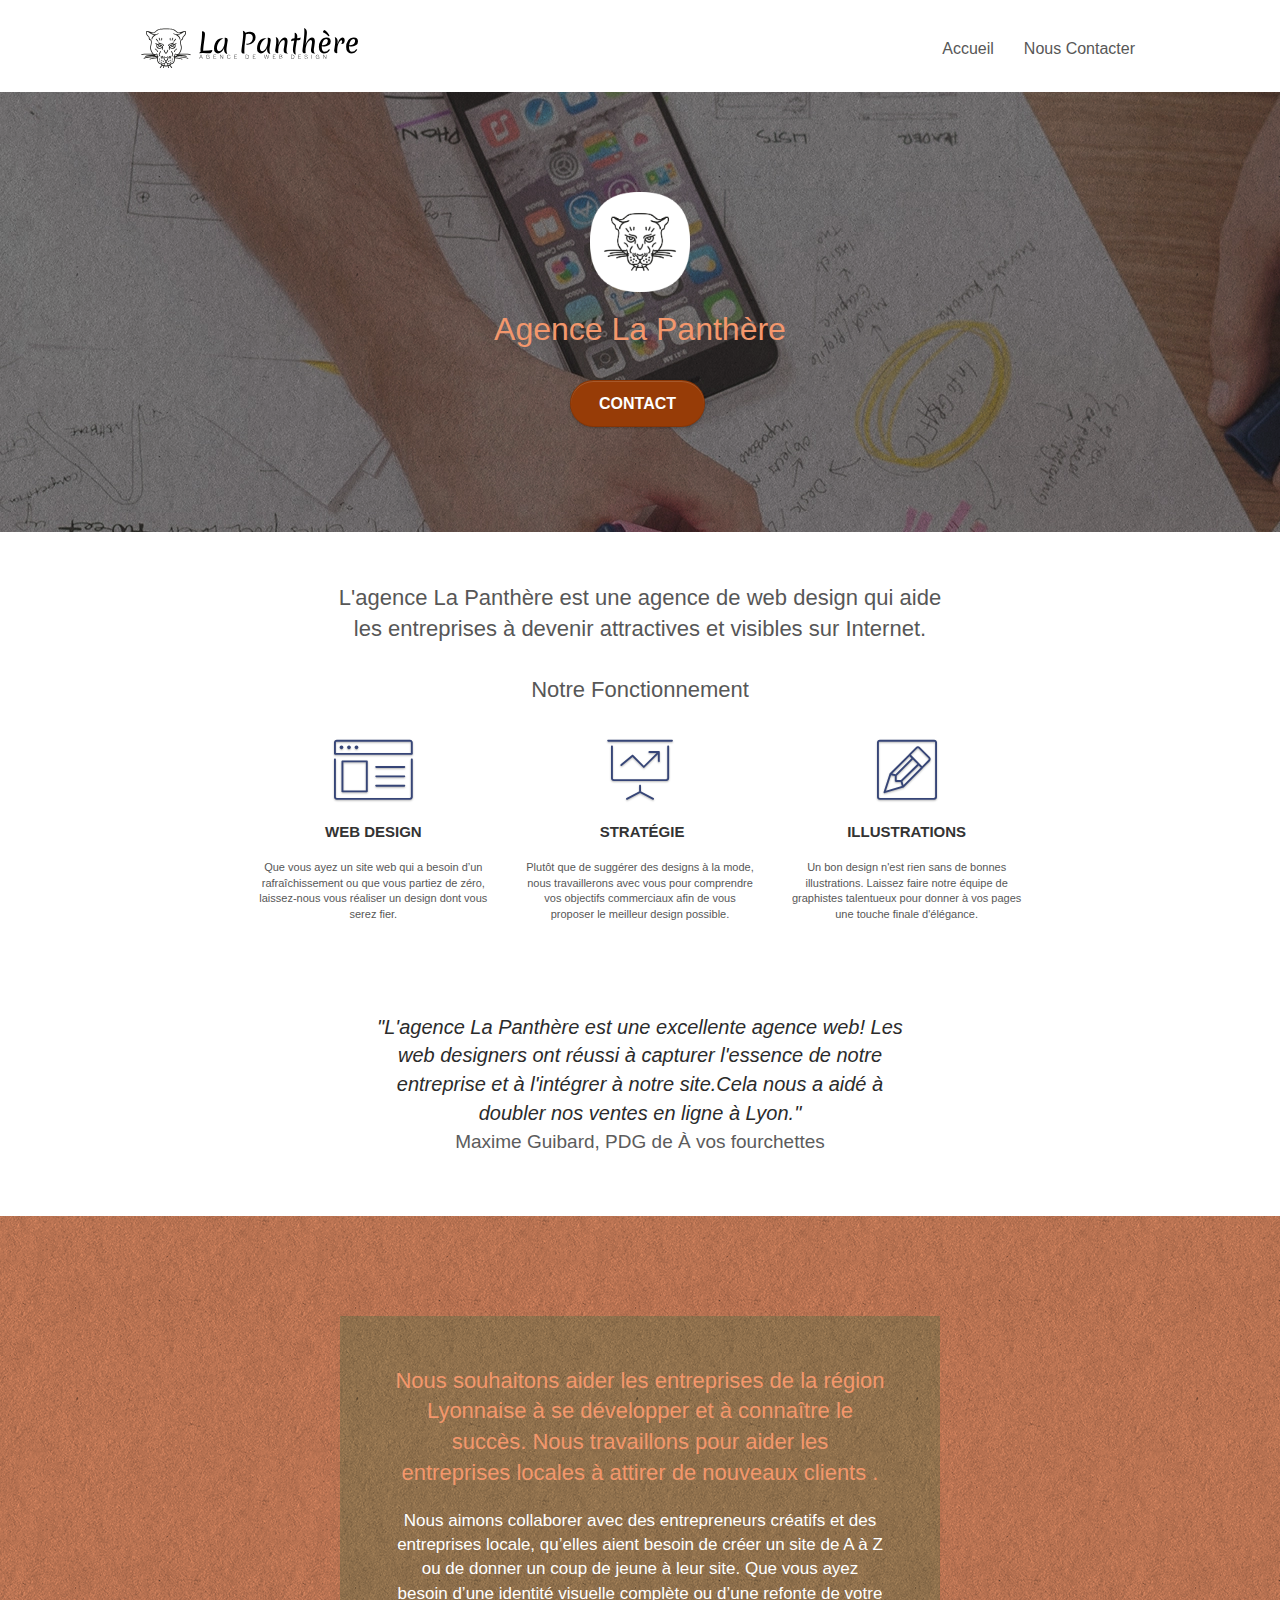
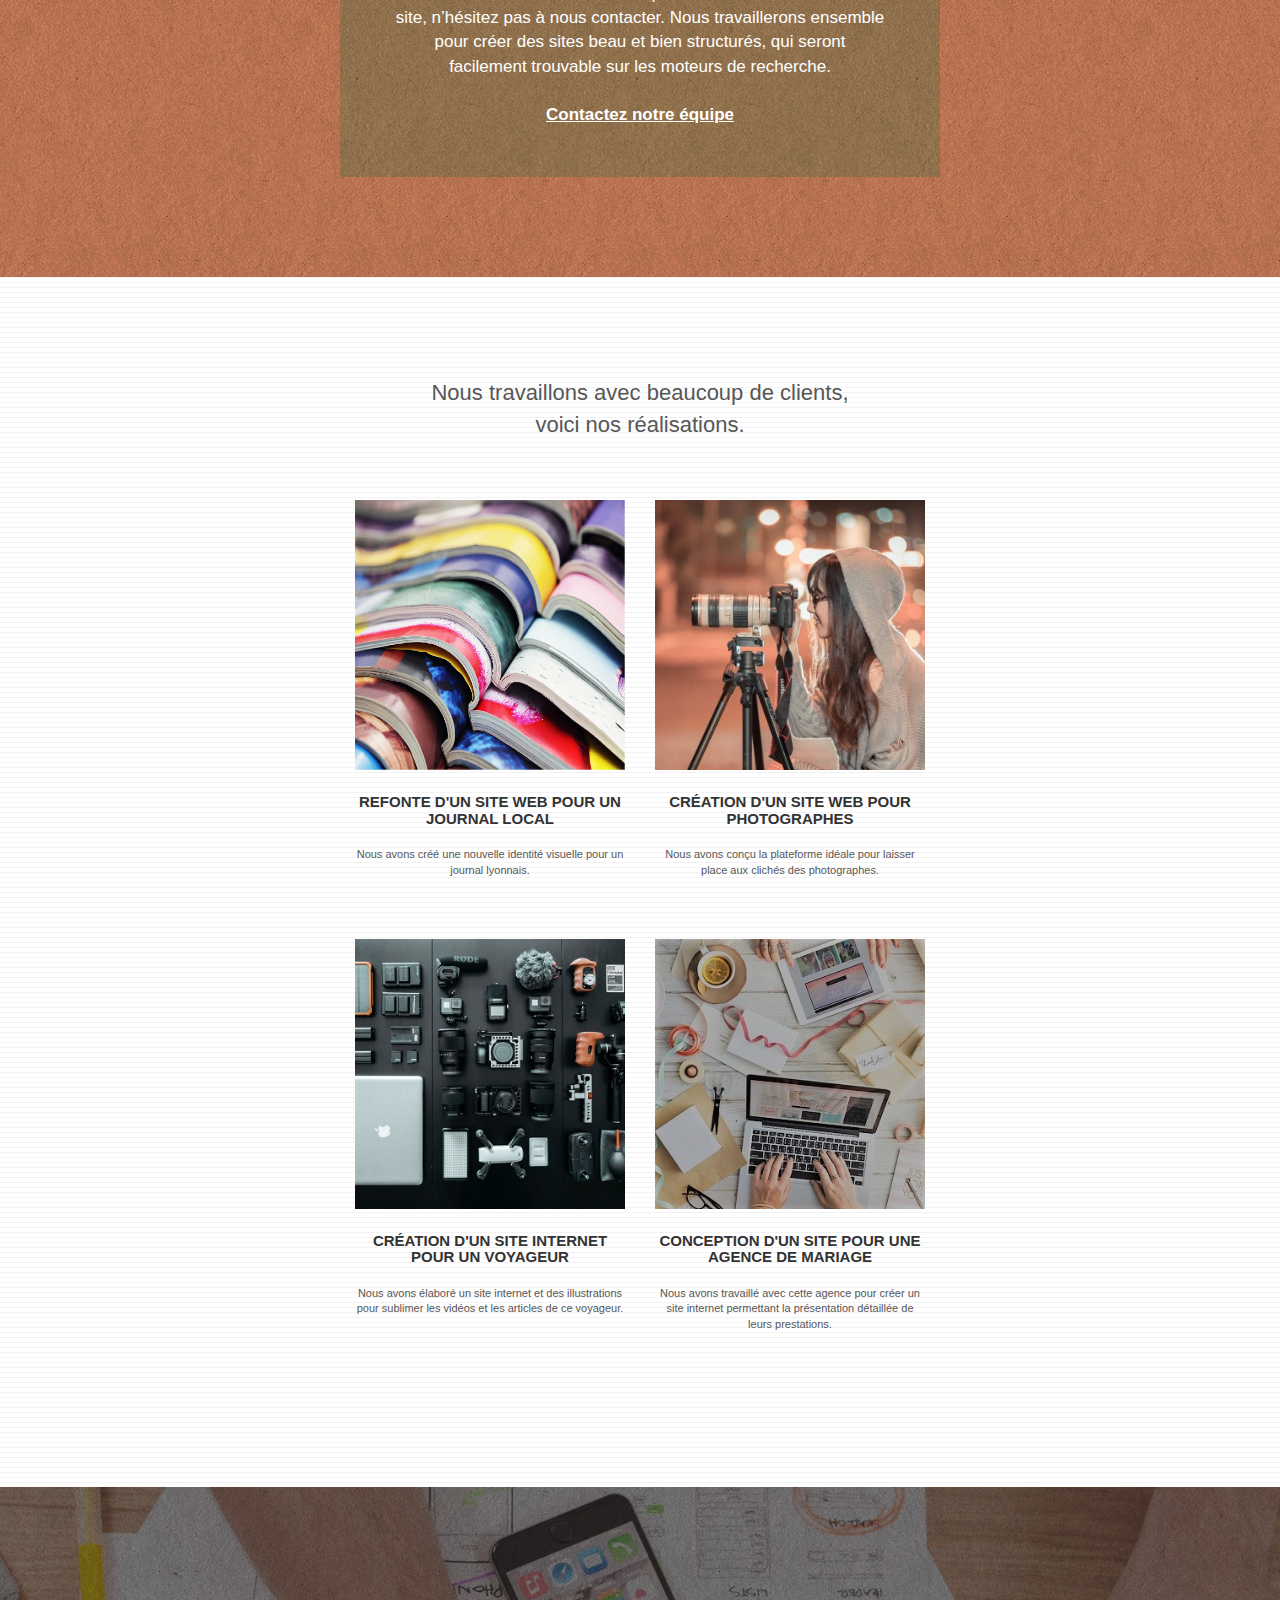
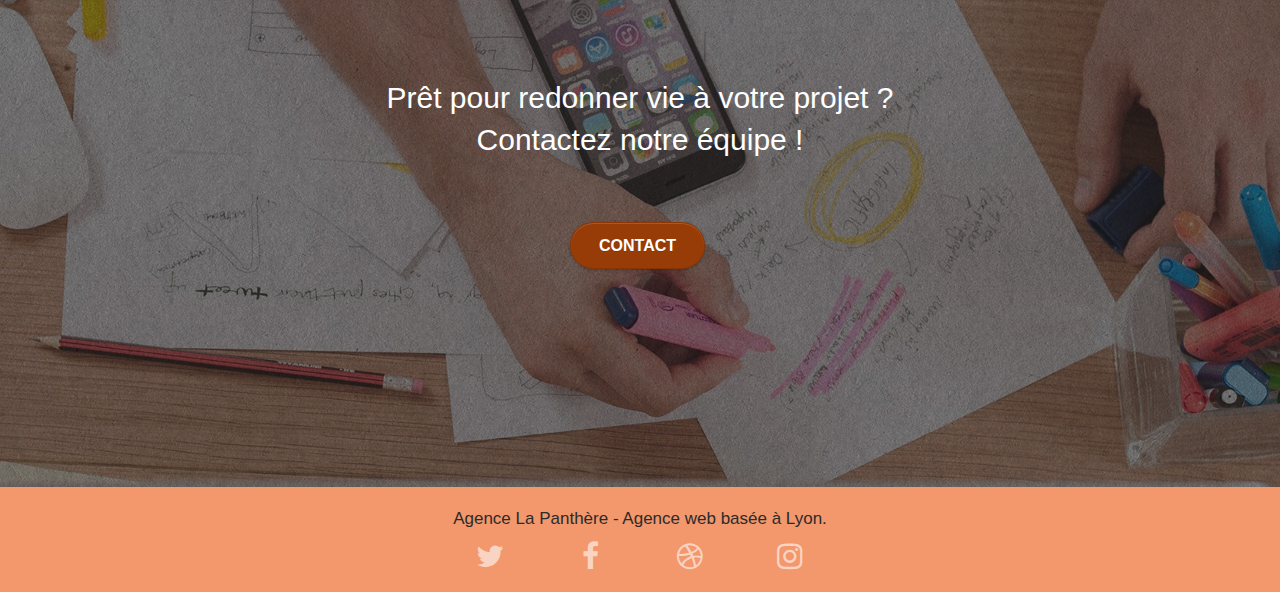
<file: index.html>
<!doctype html>
<html lang="fr">
<head>
    <meta charset="utf-8">
    <meta name="keywords" content="seo, google, site web, site internet, agence design paris, agence design, agence design,agence design,agence design,agence design,agence design,agence design,agence design,agence design">
    <meta name="description" content="Aidez les entreprises à devenir attractives sur 
	internet. Nous accompagnons nos clients sur le secteur lyonnais pour 
	qu'ils puissent attirer de nouveaux clients et connaitre le succès">
    <meta name="viewport" content="width=device-width, initial-scale=1.0, viewport-fit=cover">
    <link rel="shortcut icon" type="image/png" href="favicon.jpg">
    
	<link rel="stylesheet" type="text/css" href="./css/bootstrap.css">
	<link rel="stylesheet" type="text/css" href="style.css">
	<link rel="stylesheet" type="text/css" href="./css/font-awesome.css">
	<link rel="stylesheet" type="text/css" href="./css/et-line.css">
	<link rel="preload" href="/fonts/fontawesome-webfont.woff2" as="font" type="font/woff2" crossorigin> 
	
    
	<script src="./js/jquery-2.1.0.js"></script>
	<script src="./js/bootstrap.js"></script>
	<script src="./js/blocs.js"></script>
	<script src="./js/jquery.touchSwipe.js" defer></script>
	<script src="./js/gmaps.js"></script>

    <title>Agence Web-Design - La Panthère</title>

    
<!-- Analytics -->
 
<!-- Analytics END -->
    
</head>
<body>
<!-- Principal conteneur -->
<div class="page-container">
    
<!-- bloc-0 -->
<div class="bloc bgc-white l-bloc " id="bloc-0">
	<div class="container bloc-sm">

		<nav class="navbar row">
			<div class="navbar-header">
				<a class="navbar-brand" href="index.html"><img src="img/agence-la-panthere-monochrome.svg" alt="paris web design logo agence web meilleure agence" height="40" /></a>
				<button id="nav-toggle" type="button" class="ui-navbar-toggle navbar-toggle" data-toggle="collapse" data-target=".navbar-1">
					<span class="sr-only">Toggle navigation</span><span class="icon-bar"></span><span class="icon-bar"></span><span class="icon-bar"></span>
				</button>
			</div>
			<div class="collapse navbar-collapse navbar-1 special-dropdown-nav">
				<ul class="site-navigation nav navbar-nav">
					<li>
						<a href="index.html">Accueil</a>
					</li>
					<li>
					</li>
					<li>
						<a href="contact.html">Nous Contacter</a>
					</li>
				</ul>
			</div>
		</nav>
	</div>
</div>
<!-- bloc-0 END -->

<!-- bloc-1-presentation -->
<div class="bloc bgc-dark-slate-blue bg-banniere d-bloc bg-t-edge bloc-bg-texture texture-paper b-parallax" id="bloc-1-hero"> 
	<div class="container bloc-lg">
		<div class="row tight-width-whitespace">
			<div class="col-sm-12">
				<img src="img/logo.webp" class="center-block image-resize-mode" width="100" alt="Agence La Panthère, agence web paris, création logo paris" />
				<h1 class="text-center hero-bloc-text tc-white ">
					Agence La Panthère
				</h1>
				<div class="text-center">
					<a href="contact.html" class="btn btn-lg btn-clean btn-rd cta-hero btn-atomic-tangerine" id="cta-hero">Contact</a>
				</div>
			</div>
		</div>
	</div>
</div>
<!-- bloc-1-presentation END -->

<!-- bloc-2-services -->
<div class="bloc bgc-white l-bloc" id="bloc-2-services">
	<div class="container bloc-md">
		<div class="row">
			<div class="col-sm-12 text-center">
				<p class="textInfo">L'agence La Panthère est une agence de web design qui aide <br> les entreprises à devenir attractives et visibles sur Internet.</p>
			</div>
		</div>
		<div class="row voffset-lg med-width-whitespace">
			<h2 class="fonctionnement">Notre Fonctionnement</h2>
			<div class="col-sm-4">
				<div class="text-center">
					<span class="et-icon-browser sm-shadow icon-dark-slate-blue icons icon-lg"></span>
				</div>
				<h3 class="mg-md text-center">
					Web design
				</h3>
				<p class="text-center ">
					Que vous ayez un site web qui a besoin d&rsquo;un rafraîchissement ou que vous partiez de zéro, laissez-nous vous réaliser un design dont vous serez fier.
				</p>
			</div>
			<div class="col-sm-4">
				<div class="text-center">
					<span class="et-icon-presentation sm-shadow icon-dark-slate-blue icons icon-lg"></span>
				</div>
				<h3 class="mg-md text-center">
					&nbsp;Stratégie
				</h3>
				<p class="text-center ">
					Plutôt que de suggérer des designs à la mode, nous travaillerons avec vous pour comprendre vos objectifs commerciaux afin de vous proposer le meilleur design possible.<br>
				</p>
			</div>
			<div class="col-sm-4">
				<div class="text-center">
					<span class="et-icon-edit sm-shadow icon-dark-slate-blue icons icon-lg"></span>
				</div>
				<h3 class="mg-md text-center">
					Illustrations
				</h3>
				<p class="text-center ">
					Un bon design n'est rien sans de bonnes illustrations. Laissez faire notre équipe de graphistes talentueux pour donner à vos pages une touche finale d'élégance.
				</p>
			</div>
		</div>
		<div class="row voffset-lg voffset">
			<div class="col-xs-12 col-md-8 col-md-offset-2 text-center">
				<p class="temoignage">"L'agence La Panthère est une excellente agence web! Les<br>
					web designers ont réussi à capturer l'essence de notre<br> 
					entreprise et à l'intégrer à notre site.Cela nous a aidé à<br>
					doubler nos ventes en ligne à Lyon."<br> 
					<span class="temoignageTag">Maxime Guibard, PDG de À vos fourchettes</span>
				</p>
			</div>
		</div>
	</div>
</div>
<!-- bloc-2-services END -->

<!-- bloc-3-what-i-do -->
<div class="bloc tc-white bgc-atomic-tangerine bg-presentation d-bloc bloc-bg-texture texture-paper b-parallax" id="bloc-3-what-i-do">
	<div class="container bloc-lg">
		<div class="row tight-width-whitespace black-background">
			<div class="col-sm-12">
				<h2 class="mg-md text-center tc-white">
					Nous souhaitons aider les entreprises de la région Lyonnaise à se développer et à connaître le succès. Nous travaillons pour aider les entreprises locales à attirer de nouveaux clients .<br>
				</h2>
				<p class="text-center white">
					Nous aimons collaborer avec des entrepreneurs créatifs et des entreprises locale, qu’elles aient besoin de créer un site de A à Z ou de donner un coup de jeune à leur site. Que vous ayez besoin d’une identité visuelle complète ou d’une refonte de votre site, n’hésitez pas à nous contacter. Nous travaillerons ensemble pour créer des sites beau et bien structurés, qui seront facilement trouvable sur les moteurs de recherche. <br><br><a class="ltc-white bold-link" href="contact.html">Contactez notre équipe</a><br>
				</p>
			</div>
		</div>
	</div>
</div>
<!-- bloc-3-what-i-do END -->

<!-- bloc-4-portfolio -->
<div class="bloc bgc-white bg-lines-h2-bg bg-repeat l-bloc" id="bloc-4-portfolio">
	<div class="container bloc-lg">
		<div class="row">
			<div class="col-sm-12 text-center">
				<p class="textInfo">Nous travaillons avec beaucoup de clients,<br>
				voici nos réalisations.</p>
			</div>
		</div>
		<div class="row tight-width-whitespace portfolio-row">
			<div class="col-sm-6">
				<a href="#" data-lightbox="img/1.webp" data-gallery-id="gallery-1" data-caption="Refonte d'un site web pour un journal local" data-frame="snapshot-lb"><img src="img/1.webp" alt="paris web design logo agence web meilleure agence et refonte site web journal" class="img-responsive portfolio-thumb" /></a>
				<h3 class="mg-md text-center">
					Refonte d'un site web pour un journal local
				</h3>
				<p class="text-center">
					Nous avons créé une nouvelle identité visuelle pour un journal lyonnais.
				</p>
			</div>
			<div class="col-sm-6">
				<a href="#" data-lightbox="img/2.webp" data-gallery-id="gallery-1" data-caption="Création d'un site web pour photographes" data-frame="snapshot-lb"><img src="img/2.webp" class="img-responsive portfolio-thumb" alt="paris web design logo agence web meilleure agence, Création d'un site web pour photographes" /></a>
				<h3 class="mg-md text-center">
					Création d'un site web pour photographes
				</h3>
				<p class="text-center">
					Nous avons conçu la plateforme idéale pour laisser place aux clichés des photographes.
				</p>
			</div>
		</div>
		<div class="row tight-width-whitespace portfolio-row">
			<div class="col-sm-6">
				<a href="#" data-lightbox="img/3.webp" data-gallery-id="gallery-1" data-caption="Création d'un site internet pour un voyageur" data-frame="snapshot-lb"><img src="img/3.webp" style="width: 100%;" class="img-responsive portfolio-thumb" alt="paris web design logo agence web meilleure agence, Création d'un site web pour voyageur"/></a>
				<h3 class="mg-md text-center">
					Création d'un site internet pour un voyageur
				</h3>
				<p class="text-center">
					Nous avons élaboré un site internet et des illustrations pour sublimer les vidéos et les articles de ce voyageur.
				</p>
			</div>
			<div class="col-sm-6">
				<a href="#" data-lightbox="img/4.webp" data-gallery-id="gallery-1" data-caption="Conception d'un site pour une agence de mariage" data-frame="snapshot-lb"><img src="img/4.webp" style="width: 100%;" class="img-responsive portfolio-thumb" alt="paris web design logo agence web meilleure agence, Création d'un site web pour agence de mariage" /></a>
				<h3 class="mg-md text-center">
					Conception d'un site pour une agence de mariage
				</h3>
				<p class="text-center">
					Nous avons travaillé avec cette agence pour créer un site internet permettant la présentation détaillée de leurs prestations.
				</p>
			</div>
		</div>
	</div>
</div>
<!-- bloc-4-portfolio END -->

<!-- bloc-5-cta -->
<div class="bloc bgc-dark-slate-blue bg-banniere d-bloc bloc-bg-texture texture-paper" id="bloc-5-cta">
	<div class="container bloc-lg">
		<div class="row bloc-satur">
			<h2 class="mg-md text-center tc-white color-sat">
				Prêt pour redonner vie à votre projet ?<br>Contactez notre équipe !
			</h2>
			<div class="col-sm-12 text-center">
				<a href="contact.html" class="btn btn-atomic-tangerine btn-clean btn-rd btn-lg cta-hero">Contact</a>
			</div>
		</div>
	</div>
</div>
<!-- bloc-5-cta END -->

<!-- Footer - bloc-8 -->
<div class="bloc bgc-atomic-tangerine d-bloc" id="bloc-8">
	<div class="container bloc-sm">
		<div class="row">
			<div class="col-sm-12">
				<p class="text-center color-grey">
					Agence La Panthère  -  Agence web basée à Lyon.<br>
				</p>
				<div class="row row-no-gutters social">
					<div class="col-sm-3">
						<div class="text-center">
							<a class="social" href="index.html"><span class="fa fa-twitter icon-md"></span></a>
						</div>
					</div>
					<div class="col-sm-3">
						<div class="text-center">
							<a class="social" href="index.html"><span class="fa fa-facebook icon-md"></span></a>
						</div>
					</div>
					<div class="col-sm-3">
						<div class="text-center">
							<a class="social" href="index.html"><span class="fa fa-dribbble icon-md"></span></a>
						</div>
					</div>
					<div class="col-sm-3">
						<div class="text-center">
							<a class="social" href="index.html"><span class="fa fa-instagram icon-md"></span></a>
						</div>
					</div>
				</div>
			</div>
		</div>
	</div>
</div>
<!-- Footer - bloc-8 END -->

</div>
<!-- Principal conteneur END -->
    

</body>
</html>
</file>
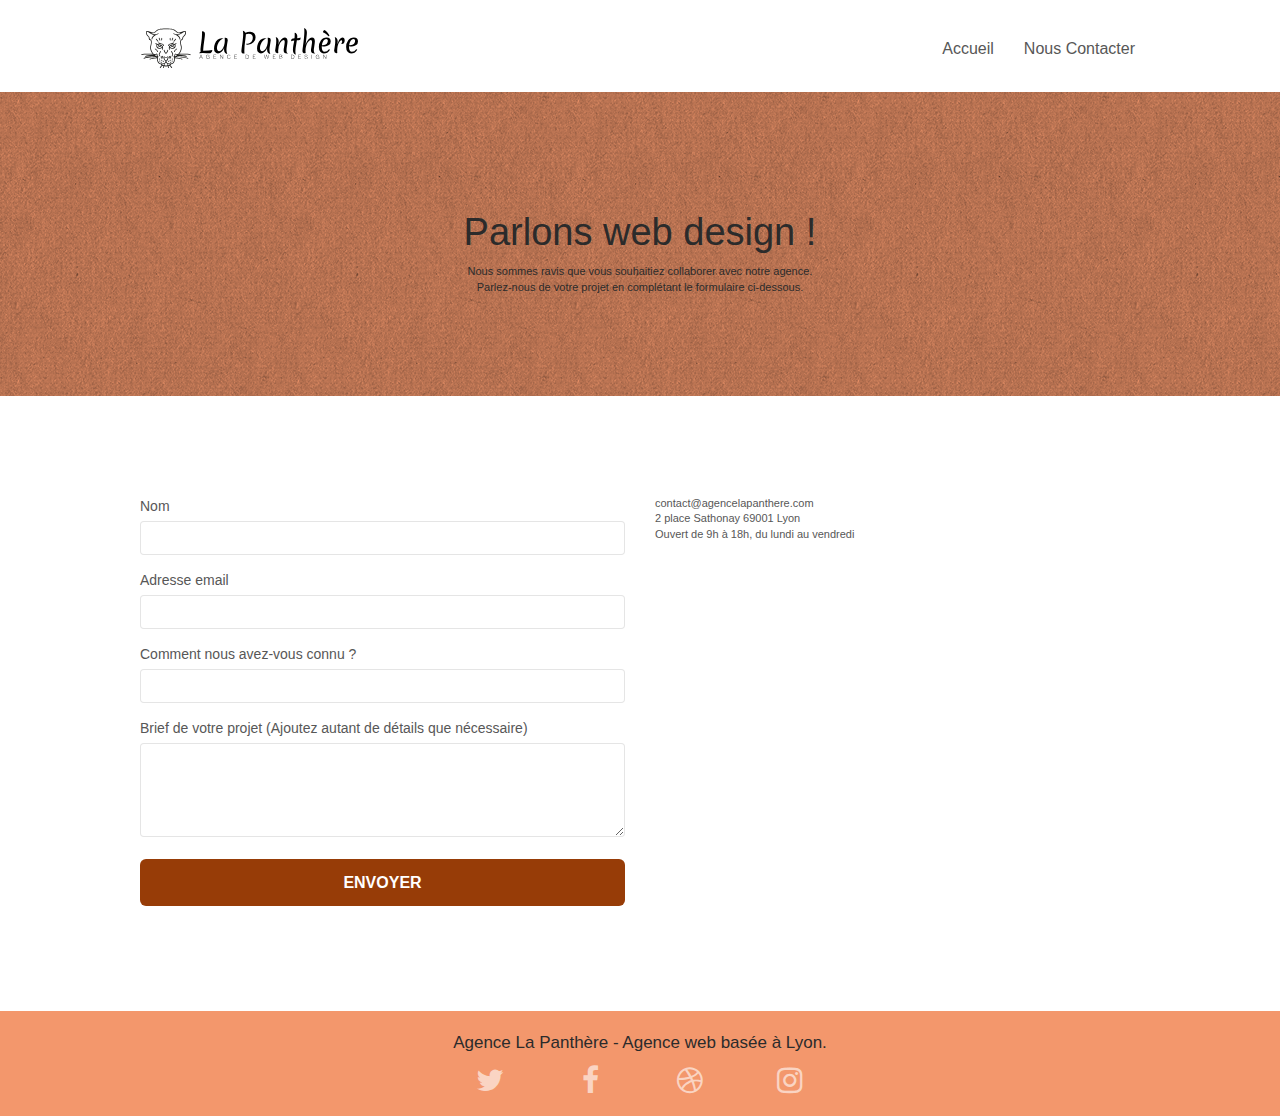
<file: contact.html>
<!doctype html>
<html lang="fr">
<head>
    <meta charset="utf-8">
    <meta name="keywords" content="seo, google, site web, site internet, agence design paris, agence design, agence design,agence design,agence design,agence design,agence design,agence design,agence design,agence design">
    <meta name="description" content="Notre page contact si vous souhaitez nous contacter pour un devis rapide de votre site web">
    <meta name="viewport" content="width=device-width, initial-scale=1.0, viewport-fit=cover">
    <link rel="shortcut icon" type="image/png" href="favicon.jpg">
    
	<link rel="stylesheet" type="text/css" href="./css/bootstrap.css">
	<link rel="stylesheet" type="text/css" href="style.css">
	<link rel="stylesheet" type="text/css" href="./css/font-awesome.css">
	<link rel="stylesheet" type="text/css" href="./css/et-line.css">
	
    
	<script src="./js/jquery-2.1.0.js"></script>
	<script src="./js/bootstrap.js"></script>
	<script src="./js/blocs.js"></script>
	<script src="./js/jqBootstrapValidation.js"></script>
	<script src="./js/formHandler.js"></script>
    <title>Nous Contacter - La Panthère</title>

    
<!-- Analytics -->
 
<!-- Analytics END -->
    
</head>
<body>
<!-- Principal conteneur -->
<div class="page-container">
    
<!-- bloc-0 -->
<div class="bloc bgc-white l-bloc " id="bloc-0">
	<div class="container bloc-sm">
		<nav class="navbar row">
			<div class="navbar-header">
				<a class="navbar-brand" href="index.html"><img src="img/agence-la-panthere-monochrome.svg" alt="atlanta web design logo" height="40" /></a>
				<button id="nav-toggle" type="button" class="ui-navbar-toggle navbar-toggle" data-toggle="collapse" data-target=".navbar-1">
					<span class="sr-only">Toggle navigation</span><span class="icon-bar"></span><span class="icon-bar"></span><span class="icon-bar"></span>
				</button>
			</div>
			<div class="collapse navbar-collapse navbar-1 special-dropdown-nav">
				<ul class="site-navigation nav navbar-nav">
					<li>
						<a href="index.html">Accueil</a>
					</li>
					<li>
					</li>
					<li>
						<a href="contact.html">Nous Contacter</a>
					</li>
				</ul>
			</div>
		</nav>
	</div>
</div>
<!-- bloc-0 END -->

<!-- bloc-6 -->
<div class="bloc bg-dots-bg bg-repeat bgc-atomic-tangerine d-bloc bloc-bg-texture texture-paper" id="bloc-6">
	<div class="container bloc-lg">
		<div class="row">
			<div class="col-sm-12">
				<h1 class="text-center hero-bloc-text ssUpdate">
					Parlons web design !
				</h1>
				<p class="text-center mg-lg tight-width-whitespace ssUpdate">
					Nous sommes ravis que vous souhaitiez collaborer avec notre agence.<br>
					Parlez-nous de votre projet en complétant le formulaire ci-dessous.
				</p>
			</div>
		</div>
	</div>
</div>
<!-- bloc-6 END -->

<!-- bloc-7 -->
<div class="bloc bgc-white l-bloc" id="bloc-7">
	<div class="container bloc-lg">
		<div class="row">
			<div class="col-sm-6">
				<form id="form_1">
					<div class="form-group">
						<label>
							Nom
						</label>
						<input id="name" class="form-control" required />
					</div>
					<div class="form-group">
						<label>
							Adresse email
						</label>
						<input id="email" class="form-control" type="email" required />
					</div>
					<div class="form-group">
						<label>
							Comment nous avez-vous connu ?
						</label>
						<input class="form-control" type="email" required id="input_504" />
					</div>
					<div class="form-group">
						<label>
							Brief de votre projet (Ajoutez autant de détails que nécessaire)<br>
						</label><textarea id="message" class="form-control" rows="4" cols="50" required></textarea>
					</div> 
					<button class="bloc-button btn btn-lg btn-block cta-hero btn-atomic-tangerine" type="submit">
						Envoyer
					</button>
				</form>
			</div>
			<div class="col-sm-6">
				<p>
					contact@agencelapanthere.com<br>2 place Sathonay 69001 Lyon<br>Ouvert de 9h à 18h, du lundi au vendredi<br>
				</p>
			</div>
		</div>
	</div>
</div>
<!-- bloc-7 END -->

<!-- ScrollToTop Button -->
<a class="bloc-button btn btn-d scrollToTop" onclick="scrollToTarget('1')"><span class="fa fa-chevron-up"></span></a>
<!-- ScrollToTop Button END-->


<!-- Footer - bloc-8 -->
<div class="bloc bgc-atomic-tangerine d-bloc" id="bloc-8">
	<div class="container bloc-sm">
		<div class="row">
			<div class="col-sm-12">
				<p class="text-center color-grey">
					Agence La Panthère - Agence web basée à Lyon.<br>
				</p>
				<div class="row row-no-gutters social">
					<div class="col-sm-3">
						<div class="text-center">
							<a class="social" href="index.html"><span class="fa fa-twitter icon-md"></span></a>
						</div>
					</div>
					<div class="col-sm-3">
						<div class="text-center">
							<a class="social" href="index.html"><span class="fa fa-facebook icon-md"></span></a>
						</div>
					</div>
					<div class="col-sm-3">
						<div class="text-center">
							<a class="social" href="index.html"><span class="fa fa-dribbble icon-md"></span></a>
						</div>
					</div>
					<div class="col-sm-3">
						<div class="text-center">
							<a class="social" href="index.html"><span class="fa fa-instagram icon-md"></span></a>
						</div>
					</div>
				</div>
			</div>
		</div>
	</div>
</div>
<!-- Footer - bloc-8 END -->

</div>
<!-- Principal conteneur END -->
    

</body>
</html>
</file>
<file: style.css>
body {
    margin: 0;
    padding: 0;
    background: #FFF;
    overflow-x: hidden;
    -webkit-font-smoothing: antialiased;
    -moz-osx-font-smoothing: grayscale;
}

a,
button {
    transition: all .3s ease-in-out;
    outline: none!important;
}

a:hover {
    text-decoration: none;
    cursor: pointer;
}

#page-loading-blocs-notifaction {
    position: fixed;
    top: 0;
    bottom: 0;
    width: 100%;
    z-index: 100000;
    background: #FFFFFF url("img/pageload-spinner.gif") no-repeat center center;
}

.bloc {
    
    clear: both;
    background: 50% 50% no-repeat;
    padding: 0 50px;
    -webkit-background-size: cover;
    -moz-background-size: cover;
    -o-background-size: cover;
    background-size: cover;
    position: relative;
}


.bloc .container {
    padding-left: 0;
    padding-right: 0;
}

.bloc-lg {
    padding: 100px 50px;
}

.bloc-md {
    padding: 50px;
}

.bloc-sm {
    padding: 20px 50px;
}

.bg-center,
.bg-l-edge,
.bg-r-edge,
.bg-t-edge,
.bg-b-edge,
.bg-tl-edge,
.bg-bl-edge,
.bg-tr-edge,
.bg-br-edge,
.bg-repeat {
    -webkit-background-size: auto!important;
    -moz-background-size: auto!important;
    -o-background-size: auto!important;
    background-size: auto!important;
}

.bg-repeat {
    background: repeat;
}

.bg-t-edge {
    background: top no-repeat;
}

.bloc-bg-texture::before {
    content: "";
    background-size: 2px 2px;
    position: absolute;
    top: 0;
    bottom: 0;
    left: 0;
    right: 0;
}

.texture-paper::before {
    background: url("img/texture-paper.png");
    background-size: 280px 280px;
    
}

.b-parallax {
    background-attachment: fixed;
}

.d-bloc {
    color: rgba(255, 255, 255, .7);
}

.d-bloc button:hover {
    color: rgba(255, 255, 255, .9);
}

.d-bloc .icon-round,
.d-bloc .icon-square,
.d-bloc .icon-rounded,
.d-bloc .icon-semi-rounded-a,
.d-bloc .icon-semi-rounded-b {
    border-color: rgba(255, 255, 255, .9);
}

.d-bloc .divider-h span {
    border-color: rgba(255, 255, 255, .2);
}

.d-bloc .a-btn,
.d-bloc .navbar a,
.d-bloc .navbar-brand,
.d-bloc a .icon-sm,
.d-bloc a .icon-md,
.d-bloc a .icon-lg,
.d-bloc a .icon-xl,
.d-bloc h1 a,
.d-bloc h2 a,
.d-bloc h3 a,
.d-bloc h4 a,
.d-bloc h5 a,
.d-bloc h6 a,
.d-bloc p a {
    color: rgba(255, 255, 255, .6);
}

.d-bloc .a-btn:hover,
.d-bloc .navbar a:hover,
.d-bloc .navbar-brand:hover,
.d-bloc a:hover .icon-sm,
.d-bloc a:hover .icon-md,
.d-bloc a:hover .icon-lg,
.d-bloc a:hover .icon-xl,
.d-bloc h1 a:hover,
.d-bloc h2 a:hover,
.d-bloc h3 a:hover,
.d-bloc h4 a:hover,
.d-bloc h5 a:hover,
.d-bloc h6 a:hover,
.d-bloc p a:hover {
    color: rgba(255, 255, 255, 1);
}

.d-bloc .navbar-toggle .icon-bar {
    background: rgba(255, 255, 255, 1);
}

.d-bloc .btn-wire,
.d-bloc .btn-wire:hover {
    color: rgba(255, 255, 255, 1);
    border-color: rgba(255, 255, 255, 1);
}

.d-bloc .panel {
    color: rgba(0, 0, 0, .5);
}

.d-bloc .panel button:hover {
    color: rgba(0, 0, 0, .7);
}

.d-bloc .panel icon {
    border-color: rgba(0, 0, 0, .7);
}

.d-bloc .panel .divider-h span {
    border-color: rgba(0, 0, 0, .1);
}

.d-bloc .panel .a-btn {
    color: rgba(0, 0, 0, .6);
}

.d-bloc .panel .a-btn:hover {
    color: rgba(0, 0, 0, 1);
}

.d-bloc .panel .btn-wire,
.d-bloc .panel .btn-wire:hover {
    color: rgba(0, 0, 0, .7);
    border-color: rgba(0, 0, 0, .3);
}

.d-bloc .panel,
.l-bloc {
    color: rgba(0, 0, 0, .5);
}

.d-bloc .panel button:hover,
.l-bloc button:hover {
    color: rgba(0, 0, 0, .7);
}

.l-bloc .icon-round,
.l-bloc .icon-square,
.l-bloc .icon-rounded,
.l-bloc .icon-semi-rounded-a,
.l-bloc .icon-semi-rounded-b {
    border-color: rgba(0, 0, 0, .7);
}

.d-bloc .panel .divider-h span,
.l-bloc .divider-h span {
    border-color: rgba(0, 0, 0, .1);
}

.d-bloc .panel .a-btn,
.l-bloc .a-btn,
.l-bloc .navbar a,
.l-bloc .navbar-brand,
.l-bloc a .icon-sm,
.l-bloc a .icon-md,
.l-bloc a .icon-lg,
.l-bloc a .icon-xl,
.l-bloc h1 a,
.l-bloc h2 a,
.l-bloc h3 a,
.l-bloc h4 a,
.l-bloc h5 a,
.l-bloc h6 a,
.l-bloc p a {
    color: rgba(0, 0, 0, .6);
}

.d-bloc .panel .a-btn:hover,
.l-bloc .a-btn:hover,
.l-bloc .navbar a:hover,
.l-bloc .navbar-brand:hover,
.l-bloc a:hover .icon-sm,
.l-bloc a:hover .icon-md,
.l-bloc a:hover .icon-lg,
.l-bloc a:hover .icon-xl,
.l-bloc h1 a:hover,
.l-bloc h2 a:hover,
.l-bloc h3 a:hover,
.l-bloc h4 a:hover,
.l-bloc h5 a:hover,
.l-bloc h6 a:hover,
.l-bloc p a:hover {
    color: rgba(0, 0, 0, 1);
}

.l-bloc .navbar-toggle .icon-bar {
    color: rgba(0, 0, 0, .6);
}

.d-bloc .panel .btn-wire,
.d-bloc .panel .btn-wire:hover,
.l-bloc .btn-wire,
.l-bloc .btn-wire:hover {
    color: rgba(0, 0, 0, .7);
    border-color: rgba(0, 0, 0, .3);
}

.voffset {
    margin-top: 30px;
}

.voffset-lg {
    margin-top: 80px;
}

.row-no-gutters {
    margin-right: 0;
    margin-left: 0;
}
.row:focus{
    border: 1px solid green;   
}

.row.row-no-gutters > [class^="col-"],
.row.row-no-gutters > [class*=" col-"] {
    padding-right: 0;
    padding-left: 0;
}

#bloc-1-hero h1 {
    font-size: 32px;
}

.navbar {
    margin-bottom: 0;
    z-index: 1;
}

.navbar-brand {
    height: auto;
    padding: 3px 15px;
    font-size: 25px;
    font-weight: normal;
    font-weight: 600;
    line-height: 44px;
}

.navbar-brand img {
    max-height: 200px;
    margin: 0 5px 0 0;
    display: inline;
}

.navbar-brand img[src$=svg] {
    min-width: 100px;
}

.nav-center .navbar-brand img {
    margin: 0;
}

.navbar .nav {
    padding-top: 2px;
    margin-right: -16px;
    float: right;
    z-index: 1;
}

.nav > li {
    float: left;
    margin-top: 4px;
    font-size: 16px;
}

.navbar-nav .open .dropdown-menu > li > a {
    text-align: inherit;
}

.nav > li a:hover,
.nav > li a:focus {
    background: transparent;
}

.navbar-toggle {
    margin: 10px 10px 0 0;
    border: 0px;
}

.navbar-toggle:hover {
    background: transparent!important;
}

.navbar-toggle .icon-bar {
    background-color: rgba(0, 0, 0, .5);
    width: 26px;
}

.nav-invert .navbar .nav {
    float: left;
}

.nav-invert .navbar-header,
.nav-invert .navbar-brand {
    float: right;
    position: relative;
    z-index: 2;
}

@media (min-width: 768px) {
    .site-navigation {
        position: absolute;
        top: 50%;
        right: 20px;
        transform: translate(0, -50%);
        -webkit-transform: translateY(-50%);
    }
    .nav > li .dropdown-menu a,
    .nav > li .dropdown-menu a:hover {
        color: #484848;
    }
    .nav-invert .site-navigation {
        left: 0;
        right: 0;
    }
    .nav-center {
        text-align: center;
    }
    .nav-center .navbar-header {
        width: 100%;
    }
    .nav-center .navbar-header,
    .nav-center .navbar-brand,
    .nav-center .nav > li {
        float: none;
        display: inline-block;
    }
    .nav-center .site-navigation {
        position: relative;
        width: 100%;
        right: 0;
        margin-right: 0px;
        margin-top: 20px;
    }
    .nav-center.mini-nav .navbar-toggle {
        float: none;
        margin: 10px auto 0;
    }
}

.nav > li > .dropdown a {
    background: none!important;
    display: block;
    padding: 14px 15px;
}

nav .caret {
    margin: 0 5px;
}

.dropdown-menu .dropdown-menu {
    top: -8px;
    left: 100%;
}

.dropdown-menu .dropmenu-flow-right {
    top: 100%;
    left: 0;
    margin-left: -1px;
    border-top-left-radius: 0;
    border-top-right-radius: 0;
}

.dropdown-menu .dropdown span {
    border: 4px solid black;
    border-top-color: transparent;
    border-right-color: transparent;
    border-bottom-color: transparent;
    margin: 6px -5px 0 0!important;
    float: right;
}

.mg-md {
    margin-top: 10px;
    margin-bottom: 20px;
}

.mg-lg {
    margin-top: 10px;
    margin-bottom: 40px;
}

.btn {
    margin: 0 5px 5px 0;
}

.btn.pull-right {
    margin: 0 0 5px 5px;
}

.btn-d,
.btn-d:hover,
.btn-d:focus {
    color: #FFF;
    background: rgba(0, 0, 0, .3);
}

button {
    outline: none!important;
}

.btn-rd {
    border-radius: 40px;
}

.btn-clean {
    border: 1px solid rgba(0, 0, 0, .08);
    border-bottom-color: rgba(0, 0, 0, .1);
    text-shadow: 0 1px 0 rgba(0, 0, 1, .1);
    box-shadow: 0 1px 3px rgba(0, 0, 1, .25), inset 0 1px 0 0 rgba(255, 255, 255, .15);
}

.icon-md {
    font-size: 30px!important;
}

.icon-lg {
    font-size: 60px!important;
}

.sm-shadow {
    text-shadow: 0 1px 2px rgba(0, 0, 0, .3);
}

.panel-sq,
.panel-sq .panel-heading,
.panel-sq .panel-footer {
    border-radius: 0;
}

.panel-rd {
    border-radius: 30px;
}

.panel-rd .panel-heading {
    border-radius: 29px 29px 0 0;
}

.panel-rd .panel-footer {
    border-radius: 0 0 29px 29px;
}

.form-control {
    border-color: rgba(0, 0, 0, .1);
    box-shadow: none;
}

.scrollToTop {
    width: 40px;
    height: 40px;
    position: fixed;
    bottom: 20px;
    right: 20px;
    opacity: 0;
    z-index: 500;
    transition: all .3s ease-in-out;
}

.scrollToTop span {
    margin-top: 6px;
}

.showScrollTop {
    font-size: 14px;
    opacity: 1;
}

a[data-lightbox] {
    position: relative;
    display: block;
    text-align: center;
}

a[data-lightbox]:hover::before {
    content: "+";
    font-family: "HelveticaNeue-Light", "Helvetica Neue Light", "Helvetica Neue", Helvetica, Arial;
    font-size: 32px;
    width: 50px;
    height: 50px;
    margin-left: -25px;
    border-radius: 50%;
    background: rgba(0, 0, 0, .6);
    color: #FFF;
    font-weight: 100;
    z-index: 1;
    position: absolute;
    top: 50%;
    transform: translateY(-50%);
    -webkit-transform: translateY(-50%);
}

a[data-lightbox]:hover img {
    opacity: 0.6;
    -webkit-animation-fill-mode: none;
    animation-fill-mode: none;
}

#lightbox-modal {
    display: flex;
    align-items: center;
}

#lightbox-modal .modal-dialog {
    width: 90%;
    max-width: 900px;
    margin: 0 auto 0;
}

#lightbox-modal .modal-dialog img {
    max-height: 90vh;
    margin: 0 auto;
}

.lightbox-caption {
    padding: 20px;
    color: #FFF;
    background: rgba(0, 0, 0, .5);
    position: absolute;
    left: 15px;
    right: 15px;
    bottom: 5px;
}

.close-lightbox {
    color: #FFF;
    font-size: 30px;
    position: absolute;
    top: 20px;
    right: 20px;
    z-index: 20;
    background: rgba(0, 0, 0, .5);
    border: none;
    line-height: 30px;
    padding: 0 9px 5px;
    opacity: 0.3;
}

.close-lightbox:hover,
.next-lightbox:hover,
.prev-lightbox:hover {
    opacity: 1.0;
    color: #FFF;
}

.next-lightbox,
.prev-lightbox {
    font-size: 20px;
    color: rgba(255, 255, 255, .9);
    background: rgba(0, 0, 0, .5);
    transition: all .2s ease-in-out;
    position: absolute;
    top: 45%;
    z-index: 1;
    opacity: 0.4;
}
.margin{
    margin-top: 30px;
}
.next-lightbox {
    padding: 6px 8px 1px 13px;
    right: 25px;
}

.prev-lightbox {
    padding: 6px 13px 1px 10px;
    left: 25px;
}

.snapshot-lb .modal-body {
    padding-bottom: 45px;
}

.snapshot-lb .lightbox-caption {
    padding: 0;
    color: rgba(0, 0, 0, .5);
    background: none;
}

h1,
h2,
h3,
h4,
h5,
h6,
p,
label,
.btn,
a {
    font-family: "helvetica";
    font-weight: 400;
    color: #575757!important;
}

.container {
    max-width: 1000px;
}

.hero-bloc-text {
    font-size: 38px;
}

.hero-bloc-text-sub {
    font-size: 36px;
}

.statement-bloc-text {
    line-height: 26px;
    font-style: italic;
    font-size: 20px;
    text-align: center;
    font-weight: lighter;
    max-width: 520px;
    margin: auto auto auto auto;
}

p {
    font-size: 11px;
}

.tight-width-whitespace {
    max-width: 600px;
    margin: auto auto auto auto;
}

.h1 {
    font-size: 20px;
    font-family: "Open Sans";
}

.cta-hero {
    margin-top: 22px;
    color: #FFFFFF!important;
    text-transform: uppercase;
    padding: 12px 28px 12px 28px;
    font-size: 16px;
    font-weight: 700;
}

.social {
    max-width: 400px;
    margin: auto auto auto auto;
}

h2 {
    font-size: 22px;
    line-height: 1.4em;
}

h3 {
    font-size: 15px;
    text-transform: uppercase;
    font-weight: 700;
    color: #333333!important;
}

.med-width-whitespace {
    max-width: 800px;
    margin: auto auto auto auto;
    box-shadow: 0px 0px 0px #000000;
}

h1 {
    color: #333333!important;
}

h4 {
    color: #333333!important;
}

.icons {
    margin-bottom: 14px;
    margin-top: 24px;
}

.white {
    color: #FFFFFF!important;
    font-size: 17px;
}

.portfolio-thumb {
    margin-bottom: 24px;
}

.portfolio-row {
    margin-bottom: 44px;
    margin-top: 50px;
}

.avatar {
    box-shadow: 0px 4px 9px rgba(0, 0, 0, 0.3);
}

.black-background {
    background-color: rgba(165, 147, 99, 0.7);
    padding: 40px 40px 40px 40px;
}

.bold-link {
    font-weight: 900;
    text-decoration: underline!important;
}

.bgc-white {
    background-color: #FFFFFF;
}

.bgc-dark-slate-blue {
    background-color: #364577;
    
}

.bgc-atomic-tangerine {
    background-color: #F3976C;
}

.tc-white {
    color: #F3976C!important;
}

.btn-atomic-tangerine {
    background: #973C07;
    color: #FFFFFF!important;
}

.btn-atomic-tangerine:hover {
    background: #c27956!important;
    color: #FFFFFF!important;
}

.ltc-white {
    color: #FFFFFF!important;
}

.ltc-white:hover {
    color: #cccccc!important;
}

.ltc-atomic-tangerine {
    color: #F3976C!important;
}

.ltc-atomic-tangerine:hover {
    color: #c27956!important;
}

.icon-dark-slate-blue {
    color: #364577!important;
    border-color: #364577!important;
}

.bg-dots-bg {
    background-image: url("img/dots-bg.png");
}

.bg-lines-h2-bg {
    background-image: url("img/lines-h2-bg.png");
}

.bg-banniere {
    background-image: url("img/agence-la-panthere.webp");
}

.bg-presentation {
    background-image: url("img/image-de-presentation.webp");
}



.fonctionnement{
    display: flex;
    justify-content: center;
    margin-top: 20px;
}
.color-sat{
    color: #FFFFFF!important;
    /* background-color: yellow; */
    width: 100%;
    position: absolute;
    top: 80px;
    font-size: 30px;
    left: 0;
}
.bloc-satur{
    height: 400px;
    padding-top: 100px;
    position: relative;
    display: flex;
    flex-direction: column;
    justify-content: center;
}
.color-grey{
    color: #2b2b2b!important;
    font-size: 17px;
}
.box-title{
    display: flex;
    flex-direction: column;
    justify-content: center;    
}

.titleModif{
    font-size: 5em;
}
.titleModif:focus{
    border: 1px solid green;   
}
.title-descriptionModif{
    
    font-size: 1.8em;
    
}
.nav-items{
    padding: 0;
    margin-right: 20px;
    
}


.ssUpdate{
    color: #2b2b2b!important;
}
a:focus{
    border: 1px solid red;
}
.textInfo{
    font-size: 22px;
}
.temoignage{
    color: #2b2b2b!important;
    font-style: oblique;
    font-size: 20px;
}
.temoignageTag{
    font-style: normal;
    font-size: 19px;
    color: #5c5c5c!important;
}


@media (max-width: 1024px) {
    .bloc {
        padding-left: 20px;
        padding-right: 20px;
    }
    .bloc.full-width-bloc,
    .bloc-tile-2.full-width-bloc .container,
    .bloc-tile-3.full-width-bloc .container,
    .bloc-tile-4.full-width-bloc .container {
        padding-left: 0;
        padding-right: 0;
    }
    .titleModif{
        font-size: 5em;
        text-align: center;
    }
    .title-descriptionModif{
        font-size: 2em;
        text-align: center;
        
        
    }
}

@media (max-width: 992px) and (min-width: 768px) {
    .navbar .nav {
        max-width: 80%
    }
    .nav-center.navbar .nav {
        max-width: 100%
    }
}

@media only screen and (min-width: 768px) and (max-width: 1024px) and (orientation: landscape) {
    .b-parallax {
        background-attachment: scroll;
    }
}

@media only screen and (min-width: 1024px) and (max-width: 1366px) and (-webkit-min-pixel-ratio: 1.5) {
    .b-parallax {
        background-attachment: scroll;
    }
}

@media (max-width: 991px) {
    .container {
        width: 100%;
    }
    .b-parallax {
        background-attachment: scroll;
    }
    .page-container,
    #hero-bloc {
        overflow-x: hidden;
        position: relative;
    }
    
    .bloc-group,
    .bloc-group .bloc {
        display: block;
        width: 100%;
    }
    .bloc-fill-screen .fill-bloc-top-edge,
    .bloc-fill-screen .fill-bloc-bottom-edge {
        padding: 0 20px;
    }
}

@media (max-width: 767px) {
    .page-container {
        overflow-x: hidden;
        position: relative;
    }
    h1,
    h2,
    h3,
    h4,
    h5,
    h6,
    p,
    #disqus_thread {
        padding-left: 10px!important;
        padding-right: 10px!important;
    }
    .b-parallax {
        background-attachment: scroll;
    }
    .navbar .nav {
        padding-top: 0;
        border-top: 1px solid rgba(0, 0, 0, .2);
        float: none!important;
    }
    .navbar.row {
        margin-left: 0;
        margin-right: 0;
    }
    .site-navigation {
        position: inherit;
        transform: none;
        -webkit-transform: none;
        -ms-transform: none;
    }
    .nav > li {
        margin-top: 0;
        border-bottom: 1px solid rgba(0, 0, 0, .1);
        background: rgba(0, 0, 0, .05);
        text-align: left;
        padding-left: 15px;
        width: 100%;
    }
    .nav > li:hover {
        background: rgba(0, 0, 0, .08);
    }
    .dropdown .dropdown a .caret {
        float: none;
        margin: 5px 0 0 10px!important;
        border: 4px solid black;
        border-bottom-color: transparent;
        border-right-color: transparent;
        border-left-color: transparent;
    }
    #hero-bloc .navbar .nav {
        background: rgba(0, 0, 0, .8);
    }
    #hero-bloc .navbar .nav a {
        color: rgba(255, 255, 255, .6);
    }
    .hero {
        padding: 50px 0;
    }
    .hero-nav {
        left: -1px;
        right: -1px;
    }
    .navbar-collapse {
        padding: 0;
        overflow-x: hidden;
        -webkit-box-shadow: none;
        box-shadow: none;
    }
    .navbar-brand img {
        max-height: 40px;
        width: auto;
    }
    .nav-invert .navbar-header {
        float: none;
        width: 100%;
    }
    .nav-invert .navbar-toggle {
        float: left;
        margin-left: 10px;
    }
    .bloc {
        padding-left: 0;
        padding-right: 0;
    }
    .bloc-xxl,
    .bloc-xl,
    .bloc-lg {
        padding: 40px 0;
    }
    .bloc-sm,
    .bloc-md {
        padding-left: 0;
        padding-right: 0;
    }
    .bloc-tile-2 .container,
    .bloc-tile-3 .container,
    .bloc-tile-4 .container,
    .bloc-fill-screen .fill-bloc-top-edge,
    .bloc-fill-screen .fill-bloc-bottom-edge {
        padding-left: 0;
        padding-right: 0;
    }
    .a-block {
        padding: 0 10px;
    }
    .btn-dwn {
        display: none;
    }
    .voffset {
        margin-top: 5px;
    }
    .voffset-md {
        margin-top: 20px;
    }
    .voffset-lg {
        margin-top: 30px;
    }
    form {
        padding: 5px;
    }
    .close-lightbox {
        display: inline-block;
    }
    .blocsapp-device-iphone5 {
        background-size: 216px 425px;
        padding-top: 60px;
        width: 216px;
        height: 425px;
    }
    .blocsapp-device-iphone5 img {
        width: 180px;
        height: 320px;
    }
}

@media (max-width: 400px) {
    .bloc {
        padding-left: 0;
        padding-right: 0;
    }
}

@media (max-width: 767px) {
    .bloc-mob-center-text {
        text-align: center;
    }
}
</file>
<file: css/et-line.css>
@font-face {
    font-family: et-line;
    src: url(../fonts/et-line.eot);
    src: url(../fonts/et-line.eot?#iefix) format('embedded-opentype'), url(../fonts/et-line.woff) format('woff'), url(../fonts/et-line.ttf) format('truetype'), url(../fonts/et-line.svg#et-line) format('svg');
    font-weight: 400;
    font-style: normal
}

.et-icon-adjustments,
.et-icon-alarmclock,
.et-icon-anchor,
.et-icon-aperture,
.et-icon-attachment,
.et-icon-bargraph,
.et-icon-basket,
.et-icon-beaker,
.et-icon-bike,
.et-icon-book-open,
.et-icon-briefcase,
.et-icon-browser,
.et-icon-calendar,
.et-icon-camera,
.et-icon-caution,
.et-icon-chat,
.et-icon-circle-compass,
.et-icon-clipboard,
.et-icon-clock,
.et-icon-cloud,
.et-icon-compass,
.et-icon-desktop,
.et-icon-dial,
.et-icon-document,
.et-icon-documents,
.et-icon-download,
.et-icon-dribbble,
.et-icon-edit,
.et-icon-envelope,
.et-icon-expand,
.et-icon-facebook,
.et-icon-flag,
.et-icon-focus,
.et-icon-gears,
.et-icon-genius,
.et-icon-gift,
.et-icon-global,
.et-icon-globe,
.et-icon-googleplus,
.et-icon-grid,
.et-icon-happy,
.et-icon-hazardous,
.et-icon-heart,
.et-icon-hotairballoon,
.et-icon-hourglass,
.et-icon-key,
.et-icon-laptop,
.et-icon-layers,
.et-icon-lifesaver,
.et-icon-lightbulb,
.et-icon-linegraph,
.et-icon-linkedin,
.et-icon-lock,
.et-icon-magnifying-glass,
.et-icon-map,
.et-icon-map-pin,
.et-icon-megaphone,
.et-icon-mic,
.et-icon-mobile,
.et-icon-newspaper,
.et-icon-notebook,
.et-icon-paintbrush,
.et-icon-paperclip,
.et-icon-pencil,
.et-icon-phone,
.et-icon-picture,
.et-icon-pictures,
.et-icon-piechart,
.et-icon-presentation,
.et-icon-pricetags,
.et-icon-printer,
.et-icon-profile-female,
.et-icon-profile-male,
.et-icon-puzzle,
.et-icon-quote,
.et-icon-recycle,
.et-icon-refresh,
.et-icon-ribbon,
.et-icon-rss,
.et-icon-sad,
.et-icon-scissors,
.et-icon-scope,
.et-icon-search,
.et-icon-shield,
.et-icon-speedometer,
.et-icon-strategy,
.et-icon-streetsign,
.et-icon-tablet,
.et-icon-target,
.et-icon-telescope,
.et-icon-toolbox,
.et-icon-tools,
.et-icon-tools-2,
.et-icon-trophy,
.et-icon-tumblr,
.et-icon-twitter,
.et-icon-upload,
.et-icon-video,
.et-icon-wallet,
.et-icon-wine {
    font-family: et-line;
    speak: none;
    font-style: normal;
    font-weight: 400;
    font-variant: normal;
    text-transform: none;
    line-height: 1;
    -webkit-font-smoothing: antialiased;
    -moz-osx-font-smoothing: grayscale;
    display: inline-block
}

.et-icon-mobile:before {
    content: "\e000"
}

.et-icon-laptop:before {
    content: "\e001"
}

.et-icon-desktop:before {
    content: "\e002"
}

.et-icon-tablet:before {
    content: "\e003"
}

.et-icon-phone:before {
    content: "\e004"
}

.et-icon-document:before {
    content: "\e005"
}

.et-icon-documents:before {
    content: "\e006"
}

.et-icon-search:before {
    content: "\e007"
}

.et-icon-clipboard:before {
    content: "\e008"
}

.et-icon-newspaper:before {
    content: "\e009"
}

.et-icon-notebook:before {
    content: "\e00a"
}

.et-icon-book-open:before {
    content: "\e00b"
}

.et-icon-browser:before {
    content: "\e00c"
}

.et-icon-calendar:before {
    content: "\e00d"
}

.et-icon-presentation:before {
    content: "\e00e"
}

.et-icon-picture:before {
    content: "\e00f"
}

.et-icon-pictures:before {
    content: "\e010"
}

.et-icon-video:before {
    content: "\e011"
}

.et-icon-camera:before {
    content: "\e012"
}

.et-icon-printer:before {
    content: "\e013"
}

.et-icon-toolbox:before {
    content: "\e014"
}

.et-icon-briefcase:before {
    content: "\e015"
}

.et-icon-wallet:before {
    content: "\e016"
}

.et-icon-gift:before {
    content: "\e017"
}

.et-icon-bargraph:before {
    content: "\e018"
}

.et-icon-grid:before {
    content: "\e019"
}

.et-icon-expand:before {
    content: "\e01a"
}

.et-icon-focus:before {
    content: "\e01b"
}

.et-icon-edit:before {
    content: "\e01c"
}

.et-icon-adjustments:before {
    content: "\e01d"
}

.et-icon-ribbon:before {
    content: "\e01e"
}

.et-icon-hourglass:before {
    content: "\e01f"
}

.et-icon-lock:before {
    content: "\e020"
}

.et-icon-megaphone:before {
    content: "\e021"
}

.et-icon-shield:before {
    content: "\e022"
}

.et-icon-trophy:before {
    content: "\e023"
}

.et-icon-flag:before {
    content: "\e024"
}

.et-icon-map:before {
    content: "\e025"
}

.et-icon-puzzle:before {
    content: "\e026"
}

.et-icon-basket:before {
    content: "\e027"
}

.et-icon-envelope:before {
    content: "\e028"
}

.et-icon-streetsign:before {
    content: "\e029"
}

.et-icon-telescope:before {
    content: "\e02a"
}

.et-icon-gears:before {
    content: "\e02b"
}

.et-icon-key:before {
    content: "\e02c"
}

.et-icon-paperclip:before {
    content: "\e02d"
}

.et-icon-attachment:before {
    content: "\e02e"
}

.et-icon-pricetags:before {
    content: "\e02f"
}

.et-icon-lightbulb:before {
    content: "\e030"
}

.et-icon-layers:before {
    content: "\e031"
}

.et-icon-pencil:before {
    content: "\e032"
}

.et-icon-tools:before {
    content: "\e033"
}

.et-icon-tools-2:before {
    content: "\e034"
}

.et-icon-scissors:before {
    content: "\e035"
}

.et-icon-paintbrush:before {
    content: "\e036"
}

.et-icon-magnifying-glass:before {
    content: "\e037"
}

.et-icon-circle-compass:before {
    content: "\e038"
}

.et-icon-linegraph:before {
    content: "\e039"
}

.et-icon-mic:before {
    content: "\e03a"
}

.et-icon-strategy:before {
    content: "\e03b"
}

.et-icon-beaker:before {
    content: "\e03c"
}

.et-icon-caution:before {
    content: "\e03d"
}

.et-icon-recycle:before {
    content: "\e03e"
}

.et-icon-anchor:before {
    content: "\e03f"
}

.et-icon-profile-male:before {
    content: "\e040"
}

.et-icon-profile-female:before {
    content: "\e041"
}

.et-icon-bike:before {
    content: "\e042"
}

.et-icon-wine:before {
    content: "\e043"
}

.et-icon-hotairballoon:before {
    content: "\e044"
}

.et-icon-globe:before {
    content: "\e045"
}

.et-icon-genius:before {
    content: "\e046"
}

.et-icon-map-pin:before {
    content: "\e047"
}

.et-icon-dial:before {
    content: "\e048"
}

.et-icon-chat:before {
    content: "\e049"
}

.et-icon-heart:before {
    content: "\e04a"
}

.et-icon-cloud:before {
    content: "\e04b"
}

.et-icon-upload:before {
    content: "\e04c"
}

.et-icon-download:before {
    content: "\e04d"
}

.et-icon-target:before {
    content: "\e04e"
}

.et-icon-hazardous:before {
    content: "\e04f"
}

.et-icon-piechart:before {
    content: "\e050"
}

.et-icon-speedometer:before {
    content: "\e051"
}

.et-icon-global:before {
    content: "\e052"
}

.et-icon-compass:before {
    content: "\e053"
}

.et-icon-lifesaver:before {
    content: "\e054"
}

.et-icon-clock:before {
    content: "\e055"
}

.et-icon-aperture:before {
    content: "\e056"
}

.et-icon-quote:before {
    content: "\e057"
}

.et-icon-scope:before {
    content: "\e058"
}

.et-icon-alarmclock:before {
    content: "\e059"
}

.et-icon-refresh:before {
    content: "\e05a"
}

.et-icon-happy:before {
    content: "\e05b"
}

.et-icon-sad:before {
    content: "\e05c"
}

.et-icon-facebook:before {
    content: "\e05d"
}

.et-icon-twitter:before {
    content: "\e05e"
}

.et-icon-googleplus:before {
    content: "\e05f"
}

.et-icon-rss:before {
    content: "\e060"
}

.et-icon-tumblr:before {
    content: "\e061"
}

.et-icon-linkedin:before {
    content: "\e062"
}

.et-icon-dribbble:before {
    content: "\e063"
}
</file>
